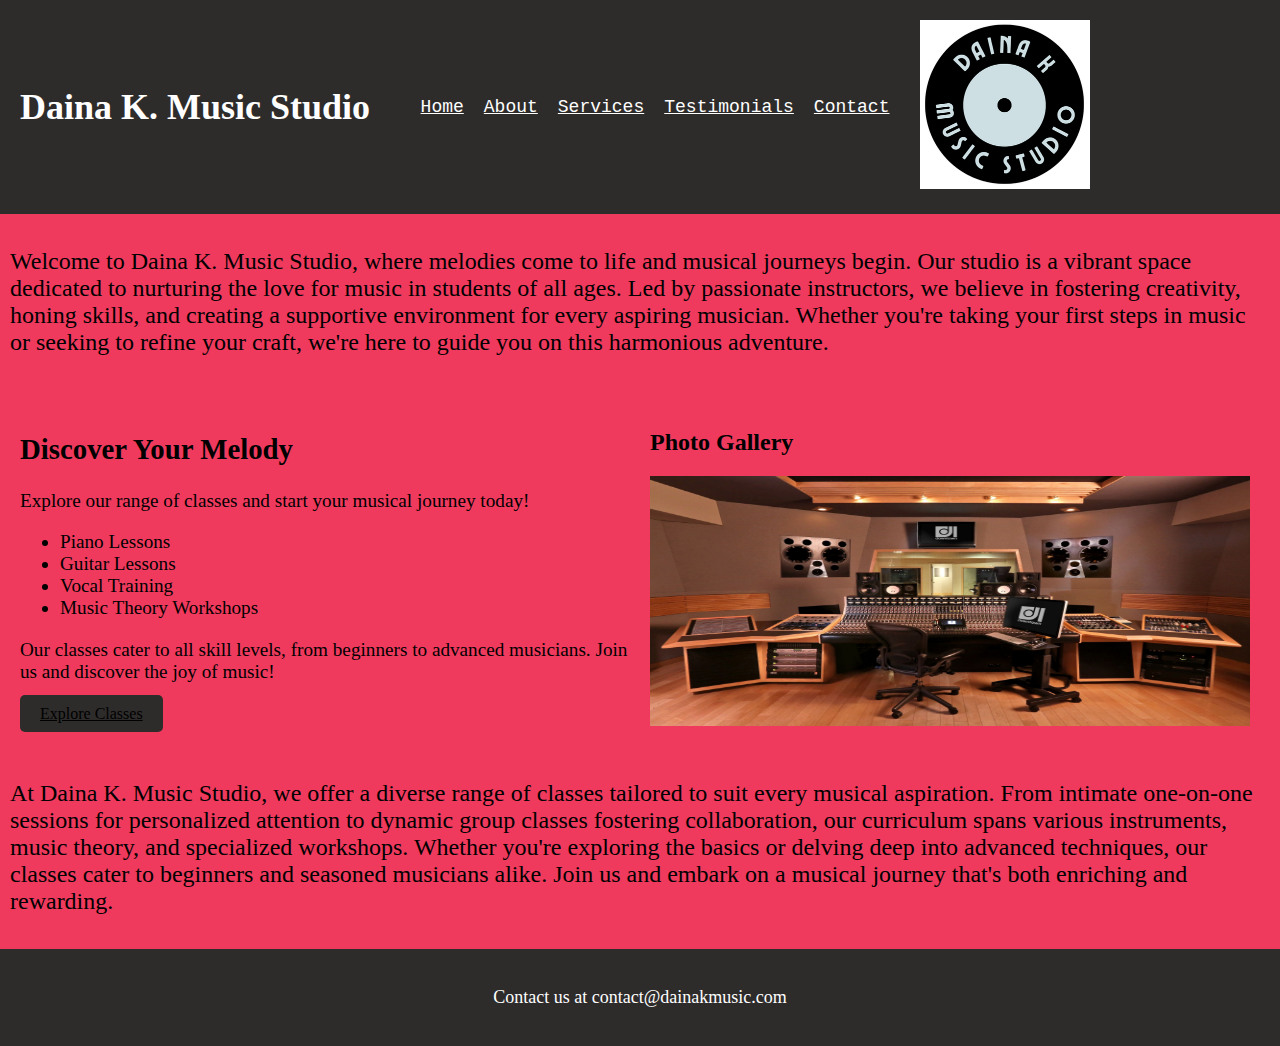
<file: index.html>
<!DOCTYPE html>
<html lang="en">
<head>
    <meta charset="UTF-8">
    <meta name="viewport" content="width=device-width, initial-scale=1.0">
    <title>Daina k</title>
    <link rel="apple-touch-icon" sizes="180x180" href="images/apple-touch-icon.png">
    <link rel="icon" type="image/png" sizes="32x32" href="images/favicon-32x32.png">
    <link rel="icon" type="image/png" sizes="16x16" href="images/favicon-16x16.png">
    <link rel="manifest" href="images/site.webmanifest">
    <link rel="mask-icon" href="images/safari-pinned-tab.svg" color="#5bbad5">
    <link rel="shortcut icon" href="images/favicon.ico">
    <meta name="msapplication-TileColor" content="#da532c">
    <meta name="msapplication-config" content="images/browserconfig.xml">
    <meta name="theme-color" content="#ffffff">
    <link rel="stylesheet" href="styles.css">
    
</head>
<body>
    <header>
        <h1>Daina K. Music Studio</h1>
        <nav>
            <ul>
                <li><a href="index.html">Home</a></li>
                <li><a href="about.html">About</a></li>
                <li><a href="services.html">Services</a></li>
                <li><a href="testimonials.html">Testimonials</a></li>
                <li><a href="contact.html">Contact</a></li>
            </ul>
        </nav>
        <div class="logo">
            <img src="images/DainaK.png" alt="Logo">
        </div>
    </header>
    <main>
        <div class="welcome">
            <p>Welcome to Daina K. Music Studio, where melodies come to life and musical journeys begin. Our studio is a vibrant space dedicated to nurturing the love for music in students of all ages. Led by passionate instructors, we believe in fostering creativity, honing skills, and creating a supportive environment for every aspiring musician. Whether you're taking your first steps in music or seeking to refine your craft, we're here to guide you on this harmonious adventure.</p>
        </div>
        <div class="container">
            <div class="action">
                <h2>Discover Your Melody</h2>
                <p>Explore our range of classes and start your musical journey today!</p>
                <ul>
                    <li>Piano Lessons</li>
                    <li>Guitar Lessons</li>
                    <li>Vocal Training</li>
                    <li>Music Theory Workshops</li>
                </ul>
                <p>Our classes cater to all skill levels, from beginners to advanced musicians. Join us and discover the joy of music!</p>
                <a href="services.html" class="cta-button">Explore Classes</a>
            </div>
            <div class="photo-scroller" id="scroller">
                <h2>Photo Gallery</h2>
                <div class="scroller-container">
                    <img id="slideshow" src="" alt=""> <!--The src and alt are left blank for the JS to work correctly-->
                </div>
            </div>
        </div>
        <div class="welcome">
            <p>At Daina K. Music Studio, we offer a diverse range of classes tailored to suit every musical aspiration. From intimate one-on-one sessions for personalized attention to dynamic group classes fostering collaboration, our curriculum spans various instruments, music theory, and specialized workshops. Whether you're exploring the basics or delving deep into advanced techniques, our classes cater to beginners and seasoned musicians alike. Join us and embark on a musical journey that's both enriching and rewarding.</p>
        </div>
    </main>

    <footer>
        <p>Contact us at contact@dainakmusic.com</p>
    </footer>
    <script src="scripts.js"></script>
</body>
</html>
</file>
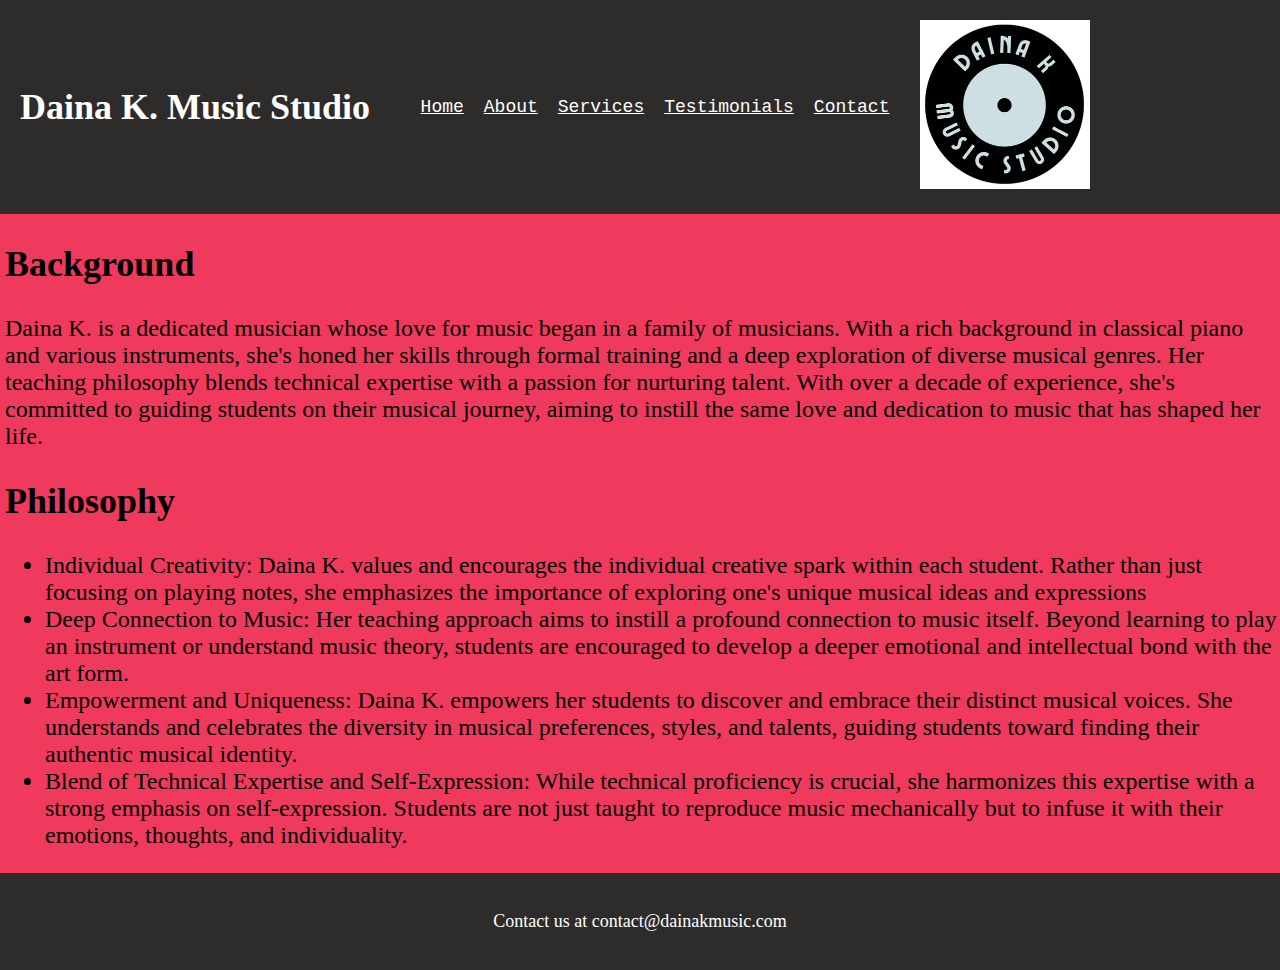
<file: about.html>
<!DOCTYPE html>
<html lang="en">
<head>
    <meta charset="UTF-8">
    <meta name="viewport" content="width=device-width, initial-scale=1.0">
    <title>Daina k</title>
    <link rel="apple-touch-icon" sizes="180x180" href="images/apple-touch-icon.png">
    <link rel="icon" type="image/png" sizes="32x32" href="images/favicon-32x32.png">
    <link rel="icon" type="image/png" sizes="16x16" href="images/favicon-16x16.png">
    <link rel="manifest" href="images/site.webmanifest">
    <link rel="mask-icon" href="images/safari-pinned-tab.svg" color="#5bbad5">
    <link rel="shortcut icon" href="images/favicon.ico">
    <meta name="msapplication-TileColor" content="#da532c">
    <meta name="msapplication-config" content="images/browserconfig.xml">
    <meta name="theme-color" content="#ffffff">
    <link rel="stylesheet" href="styles.css">
    
</head>
<body>
    <header>
        <h1>Daina K. Music Studio</h1>
        <nav>
            <ul>
                <li><a href="index.html">Home</a></li>
                <li><a href="about.html">About</a></li>
                <li><a href="services.html">Services</a></li>
                <li><a href="testimonials.html">Testimonials</a></li>
                <li><a href="contact.html">Contact</a></li>
            </ul>
        </nav>
        <div class="logo">
            <img src="images/DainaK.png" alt="Logo">
        </div>
    </header>

    <main>
        <div class="about-text">
            <h2>Background</h2>
            <p>Daina K. is a dedicated musician whose love for music began in a family of musicians. With a rich background in classical piano and various instruments, she's honed her skills through formal training and a deep exploration of diverse musical genres. Her teaching philosophy blends technical expertise with a passion for nurturing talent. With over a decade of experience, she's committed to guiding students on their musical journey, aiming to instill the same love and dedication to music that has shaped her life.</p>
        </div>
        <div class="about-text ">
            <h2>Philosophy</h2>
            <ul>
                <li>Individual Creativity: Daina K. values and encourages the individual creative spark within each student. Rather than just focusing on playing notes, she emphasizes the importance of exploring one's unique musical ideas and expressions</li>
                <li>Deep Connection to Music: Her teaching approach aims to instill a profound connection to music itself. Beyond learning to play an instrument or understand music theory, students are encouraged to develop a deeper emotional and intellectual bond with the art form.</li>
                <li>Empowerment and Uniqueness: Daina K. empowers her students to discover and embrace their distinct musical voices. She understands and celebrates the diversity in musical preferences, styles, and talents, guiding students toward finding their authentic musical identity.</li>
                <li>Blend of Technical Expertise and Self-Expression: While technical proficiency is crucial, she harmonizes this expertise with a strong emphasis on self-expression. Students are not just taught to reproduce music mechanically but to infuse it with their emotions, thoughts, and individuality.</li>
            </ul>
        </div>
    </main>

    <footer>
        <p>Contact us at contact@dainakmusic.com</p>
    </footer>
</body>
</html>
</file>
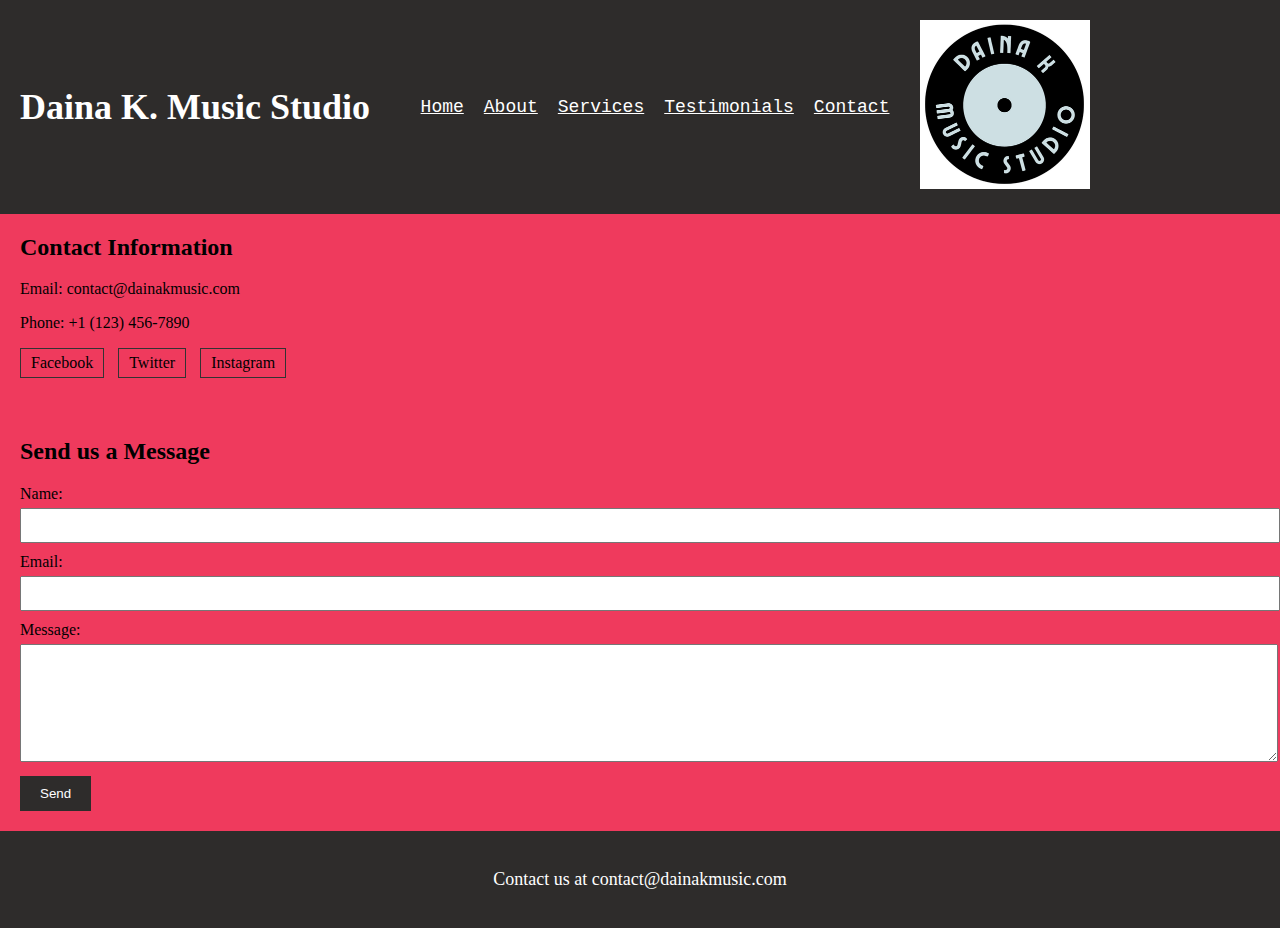
<file: contact.html>
<!DOCTYPE html>
<html lang="en">
<head>
    <meta charset="UTF-8">
    <meta name="viewport" content="width=device-width, initial-scale=1.0">
    <title>Daina k</title>
    <link rel="apple-touch-icon" sizes="180x180" href="images/apple-touch-icon.png">
    <link rel="icon" type="image/png" sizes="32x32" href="images/favicon-32x32.png">
    <link rel="icon" type="image/png" sizes="16x16" href="images/favicon-16x16.png">
    <link rel="manifest" href="images/site.webmanifest">
    <link rel="mask-icon" href="images/safari-pinned-tab.svg" color="#5bbad5">
    <link rel="shortcut icon" href="images/favicon.ico">
    <meta name="msapplication-TileColor" content="#da532c">
    <meta name="msapplication-config" content="images/browserconfig.xml">
    <meta name="theme-color" content="#ffffff">
    <link rel="stylesheet" href="styles.css">
</head>
<body>
    <header>
        <h1>Daina K. Music Studio</h1>
        <nav>
            <ul>
                <li><a href="index.html">Home</a></li>
                <li><a href="about.html">About</a></li>
                <li><a href="services.html">Services</a></li>
                <li><a href="testimonials.html">Testimonials</a></li>
                <li><a href="contact.html">Contact</a></li>
            </ul>
        </nav>
        <div class="logo">
            <img src="images/DainaK.png" alt="Logo">
        </div>
    </header>
    
    <main>
        <div class="contact-info">
            <h2>Contact Information</h2>
            <p>Email: contact@dainakmusic.com</p>
            <p>Phone: +1 (123) 456-7890</p>
            <div class="social-links">
                <a href="#">Facebook</a>
                <a href="#">Twitter</a>
                <a href="#">Instagram</a>
            </div>
        </div>

        <div class="contact-form" id="contact-form">
            <h2>Send us a Message</h2>
            <form>
                <label for="name">Name:</label>
                <input type="text" id="name" name="name" required>

                <label for="email">Email:</label>
                <input type="email" id="email" name="email" required>

                <label for="message">Message:</label>
                <textarea id="message" name="message" rows="5" required></textarea>

                <button type="submit" onclick="sendAlert()">Send</button>
            </form>
        </div>
    </main>

    <footer>
        <p>Contact us at contact@dainakmusic.com</p>
    </footer>
    <script src="scripts.js"></script>
</body>
</html>
</file>
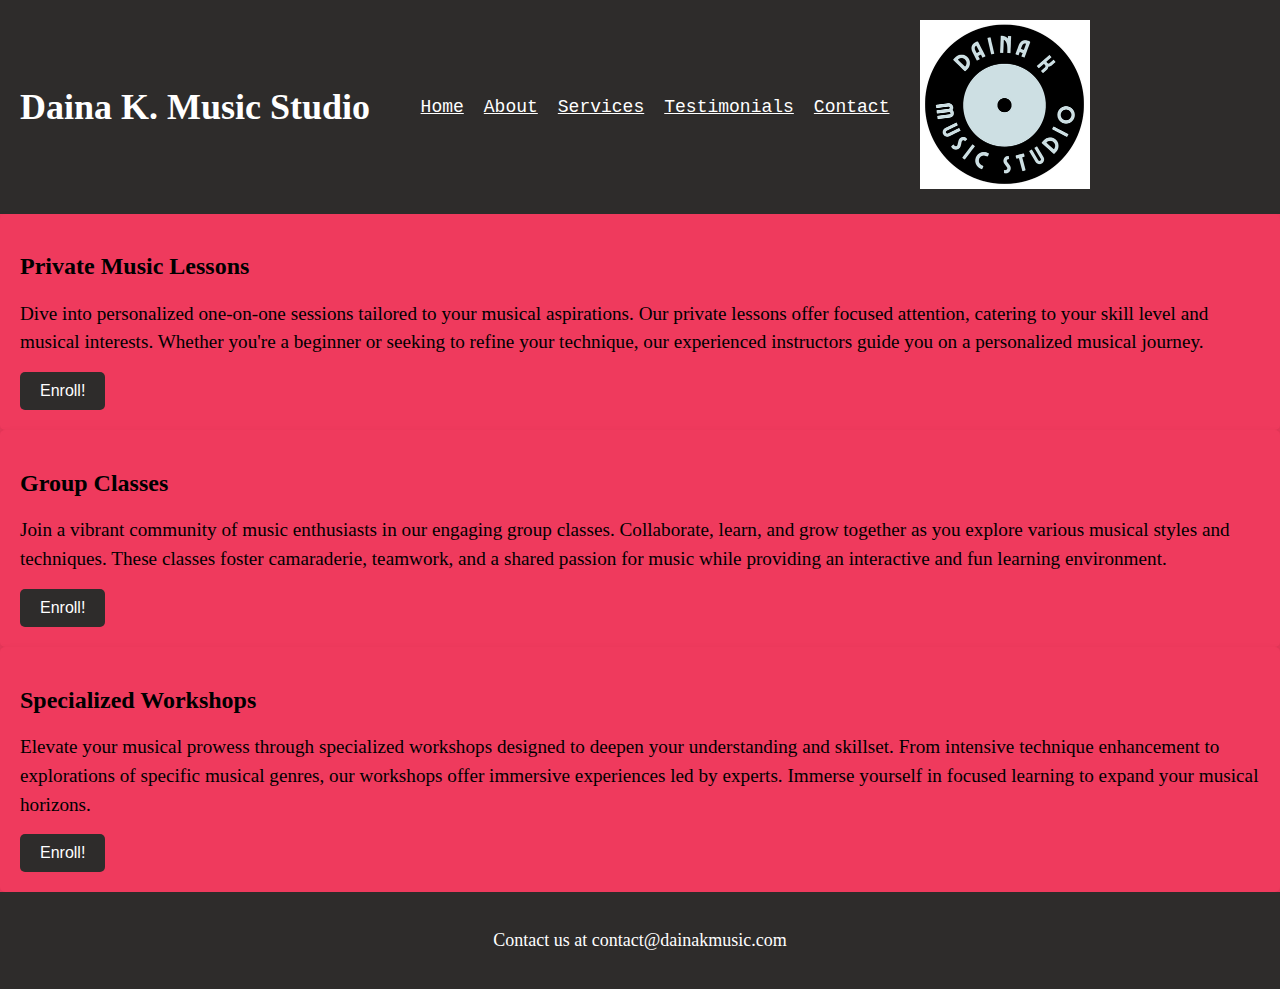
<file: services.html>
<!DOCTYPE html>
<html lang="en">
<head>
    <meta charset="UTF-8">
    <meta name="viewport" content="width=device-width, initial-scale=1.0">
    <title>Daina k</title>
    <link rel="apple-touch-icon" sizes="180x180" href="images/apple-touch-icon.png">
    <link rel="icon" type="image/png" sizes="32x32" href="images/favicon-32x32.png">
    <link rel="icon" type="image/png" sizes="16x16" href="images/favicon-16x16.png">
    <link rel="manifest" href="images/site.webmanifest">
    <link rel="mask-icon" href="images/safari-pinned-tab.svg" color="#5bbad5">
    <link rel="shortcut icon" href="images/favicon.ico">
    <meta name="msapplication-TileColor" content="#da532c">
    <meta name="msapplication-config" content="images/browserconfig.xml">
    <meta name="theme-color" content="#ffffff">
    <link rel="stylesheet" href="styles.css">
</head>
<body>
    <header>
        <h1>Daina K. Music Studio</h1>
        <nav>
            <ul>
                <li><a href="index.html">Home</a></li>
                <li><a href="about.html">About</a></li>
                <li><a href="services.html">Services</a></li>
                <li><a href="testimonials.html">Testimonials</a></li>
                <li><a href="contact.html">Contact</a></li>
            </ul>
        </nav>
        <div class="logo">
            <img src="images/DainaK.png" alt="Logo">
        </div>
    </header>

    <main>
        <div class="services">
            <div class="service">
                <h2>Private Music Lessons</h2>
                <p>Dive into personalized one-on-one sessions tailored to your musical aspirations. Our private lessons offer focused attention, catering to your skill level and musical interests. Whether you're a beginner or seeking to refine your technique, our experienced instructors guide you on a personalized musical journey.</p>
                <button class="cta-button" onclick="showAlert()">Enroll!</button>
            </div>

            <div class="service">
                <h2>Group Classes</h2>
                <p>Join a vibrant community of music enthusiasts in our engaging group classes. Collaborate, learn, and grow together as you explore various musical styles and techniques. These classes foster camaraderie, teamwork, and a shared passion for music while providing an interactive and fun learning environment.</p>
                <button class="cta-button" onclick="showAlert()">Enroll!</button>
            </div>

            <div class="service">
                <h2>Specialized Workshops</h2>
                <p>Elevate your musical prowess through specialized workshops designed to deepen your understanding and skillset. From intensive technique enhancement to explorations of specific musical genres, our workshops offer immersive experiences led by experts. Immerse yourself in focused learning to expand your musical horizons.</p>
                <button class="cta-button" onclick="showAlert()">Enroll!</button>
            </div>
        </div>
    </main>

    <footer>
        <p>Contact us at contact@dainakmusic.com</p>
    </footer>
    <script src="scripts.js"></script>
</body>
</html>
</file>
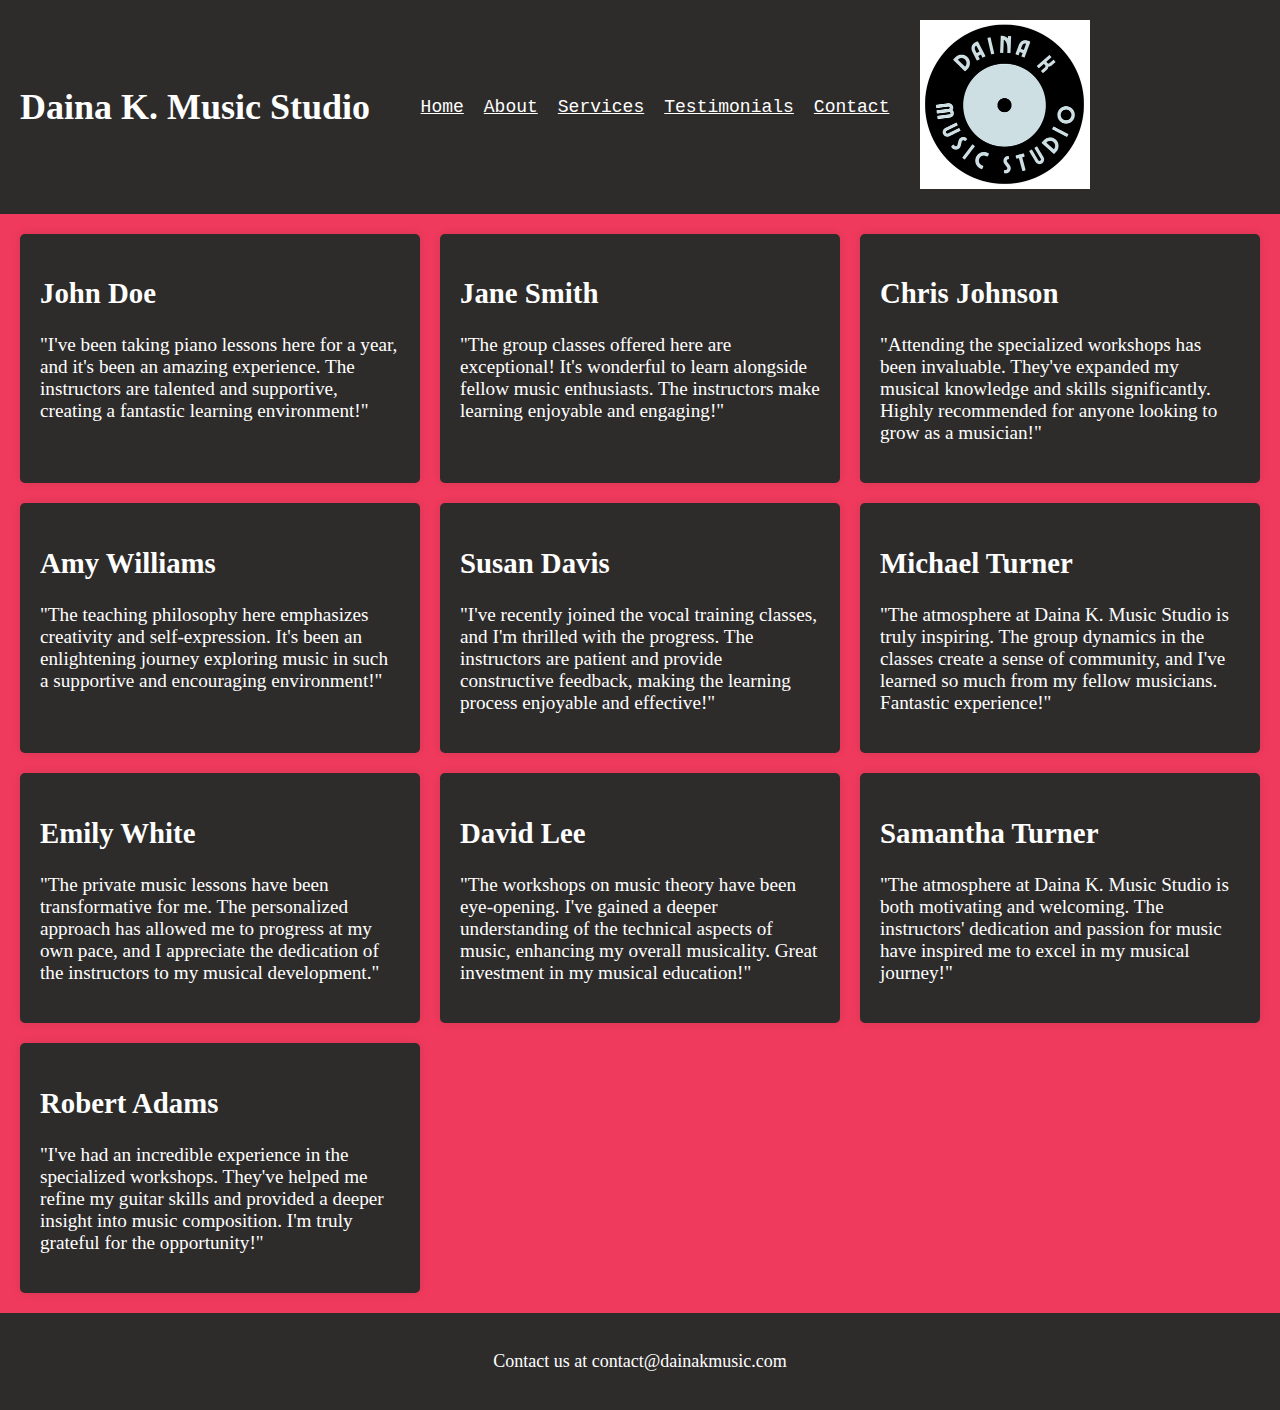
<file: testimonials.html>
<!DOCTYPE html>
<html lang="en">
<head>
    <meta charset="UTF-8">
    <meta name="viewport" content="width=device-width, initial-scale=1.0">
    <title>Daina k</title>
    <link rel="apple-touch-icon" sizes="180x180" href="images/apple-touch-icon.png">
    <link rel="icon" type="image/png" sizes="32x32" href="images/favicon-32x32.png">
    <link rel="icon" type="image/png" sizes="16x16" href="images/favicon-16x16.png">
    <link rel="manifest" href="images/site.webmanifest">
    <link rel="mask-icon" href="images/safari-pinned-tab.svg" color="#5bbad5">
    <link rel="shortcut icon" href="images/favicon.ico">
    <meta name="msapplication-TileColor" content="#da532c">
    <meta name="msapplication-config" content="images/browserconfig.xml">
    <meta name="theme-color" content="#ffffff">
    <link rel="stylesheet" href="styles.css">
</head>
<body>
    <header>
        <h1>Daina K. Music Studio</h1>
        <nav>
            <ul>
                <li><a href="index.html">Home</a></li>
                <li><a href="about.html">About</a></li>
                <li><a href="services.html">Services</a></li>
                <li><a href="testimonials.html">Testimonials</a></li>
                <li><a href="contact.html">Contact</a></li>
            </ul>
        </nav>
        <div class="logo">
            <img src="images/DainaK.png" alt="Logo">
        </div>
    </header>
    
    <main>
        <div class="testimonials">
            <div class="testimonial">
                <h2>John Doe</h2>
                <p>"I've been taking piano lessons here for a year, and it's been an amazing experience. The instructors are talented and supportive, creating a fantastic learning environment!"</p>
            </div>
            <div class="testimonial">
                <h2>Jane Smith</h2>
                <p>"The group classes offered here are exceptional! It's wonderful to learn alongside fellow music enthusiasts. The instructors make learning enjoyable and engaging!"</p>
            </div>
            <div class="testimonial">
                <h2>Chris Johnson</h2>
                <p>"Attending the specialized workshops has been invaluable. They've expanded my musical knowledge and skills significantly. Highly recommended for anyone looking to grow as a musician!"</p>
            </div>
            <div class="testimonial">
                <h2>Amy Williams</h2>
                <p>"The teaching philosophy here emphasizes creativity and self-expression. It's been an enlightening journey exploring music in such a supportive and encouraging environment!"</p>
            </div>
            <div class="testimonial">
                <h2>Susan Davis</h2>
                <p>"I've recently joined the vocal training classes, and I'm thrilled with the progress. The instructors are patient and provide constructive feedback, making the learning process enjoyable and effective!"</p>
            </div>
            <div class="testimonial">
                <h2>Michael Turner</h2>
                <p>"The atmosphere at Daina K. Music Studio is truly inspiring. The group dynamics in the classes create a sense of community, and I've learned so much from my fellow musicians. Fantastic experience!"</p>
            </div>
            <div class="testimonial">
                <h2>Emily White</h2>
                <p>"The private music lessons have been transformative for me. The personalized approach has allowed me to progress at my own pace, and I appreciate the dedication of the instructors to my musical development."</p>
            </div>
            <div class="testimonial">
                <h2>David Lee</h2>
                <p>"The workshops on music theory have been eye-opening. I've gained a deeper understanding of the technical aspects of music, enhancing my overall musicality. Great investment in my musical education!"</p>
            </div>
            <div class="testimonial">
                <h2>Samantha Turner</h2>
                <p>"The atmosphere at Daina K. Music Studio is both motivating and welcoming. The instructors' dedication and passion for music have inspired me to excel in my musical journey!"</p>
            </div>
            <div class="testimonial">
                <h2>Robert Adams</h2>
                <p>"I've had an incredible experience in the specialized workshops. They've helped me refine my guitar skills and provided a deeper insight into music composition. I'm truly grateful for the opportunity!"</p>
            </div>
            
        </div>
    </main>

    <footer>
        <p>Contact us at contact@dainakmusic.com</p>
    </footer>
</body>
</html>
</file>
<file: styles.css>
header {
    display: flex;
    justify-content: space-between;
    align-items: center;
    background-color: #2E2C2B;
    padding: 20px;
    color: white;
    font-size: large;
    margin: 0;
}
body{
    background-color: #EF3A5D; 
    margin: 0;
}
main{
    background-color: #EF3A5D;
    margin: 0;
}
.welcome{
    font-size: x-large;
    padding: 10px;
}
nav ul {
    list-style-type: none;
    display: flex;
}

nav a{
    color: white;
    font-family: 'Courier New', Courier, monospace;
}

nav ul li {
    margin-right: 20px;
}

.logo img {
   max-width: 50%;
}

.action a{
    color: black;
}
.photo-scroller {
    overflow: hidden;
}

.scroller-container {
    white-space: nowrap;
    width: 100%; 
    transition: transform 0.3s ease; 
    display: flex;
}

.scroller-container img {
    width: 600px;
    height: 250px; 
    margin-right: 10px; 
}
footer{

    text-align: center;
    background-color: #2E2C2B;
    padding: 20px;
    color: white;
    font-size: large;
    margin: 0;
}

.container {
    display: grid;
    grid-template-columns: 1fr 1fr; 
    grid-gap: 20px; 
    margin: 20px; 
}
.action{
    font-size: larger;
}
.about-text{
    font-size: x-large;
    padding-left: 5px;
}


.service {
    background-color: #EF3A5D; 
    padding: 20px;
    border-radius: 5px;
    box-shadow: 0px 4px 8px rgba(0, 0, 0, 0.1);
    
}


.service h2 {
    font-size: 1.5rem;
    margin-bottom: 10px;
}

.service p {
    font-size: larger;
    line-height: 1.5;
    margin-bottom: 15px;
}

.cta-button {
    padding: 10px 20px;
    border: none;
    border-radius: 5px;
    background-color: #2E2C2B;
    color: white;
    font-size: 1rem;
    cursor: pointer;
}

.cta-button:hover {
    background-color: #444;
}

.testimonials {
    display: grid;
    grid-template-columns: repeat(auto-fit, minmax(300px, 1fr));
    gap: 20px;
    margin: 20px;
}

.testimonial {
    background-color: #2E2C2B;
    padding: 20px;
    border-radius: 5px;
    box-shadow: 0 0 10px rgba(0, 0, 0, 0.1);
    color: white;
    font-size: larger;
}

.contact-info {
    background-color: #EF3A5D;
    padding: 20px;
    margin-bottom: 20px;
}

.contact-info h2 {
    margin-top: 0;
}

.social-links a {
    display: inline-block;
    margin-right: 10px;
    text-decoration: none;
    color: black;
    border: 1px solid #333;
    padding: 5px 10px;
}

.social-links a:hover {
    background-color: #333;
    color: white;
}

.contact-form {
    background-color: #EF3A5D;
    padding: 20px;
}

.contact-form h2 {
    margin-top: 0;
}

.contact-form label {
    display: block;
    margin-bottom: 5px;
}

.contact-form input[type="text"],
.contact-form input[type="email"],
.contact-form textarea {
    width: 100%;
    padding: 8px;
    margin-bottom: 10px;
}

.contact-form textarea {
    height: 100px;
}

.contact-form button {
    background-color: #2E2C2B;
    color: white;
    border: none;
    padding: 10px 20px;
    cursor: pointer;
}

.contact-form button:hover {
    background-color: #333;
}
@media only screen and (max-width: 600px) {
    header {
        flex-direction: column;
        text-align: center;
        position: relative; /* Add relative positioning to the header */
    }

    nav {
        position: absolute; 
        top: 100%; 
        left: 0;
        width: 100%;
        background-color: #2E2C2B;
        z-index: 1;
        flex-direction: column;
        padding: 0;
        margin: 0;
    }

    nav ul {
        list-style-type: none;
        display: flex;
        flex-direction: row;
        padding: 0;
        margin: 0;
        justify-content: space-around;
    }

    nav ul li {
        margin-right: 0;
        margin-bottom: 5px;
    }

    .logo {
        order: -1;
    }

    nav input[type="checkbox"] {
        display: none;
    }

    nav label {
        cursor: pointer;
        display: block;
        padding: 20px;
        color: white;
        font-family: 'Courier New', Courier, monospace;
    }

    nav input[type="checkbox"]:checked ~ ul {
        display: flex;
    }
    .scroller-container img {
        width: 300px;
        height: 250px; 
        margin-right: 10px; 
    }
}
</file>
